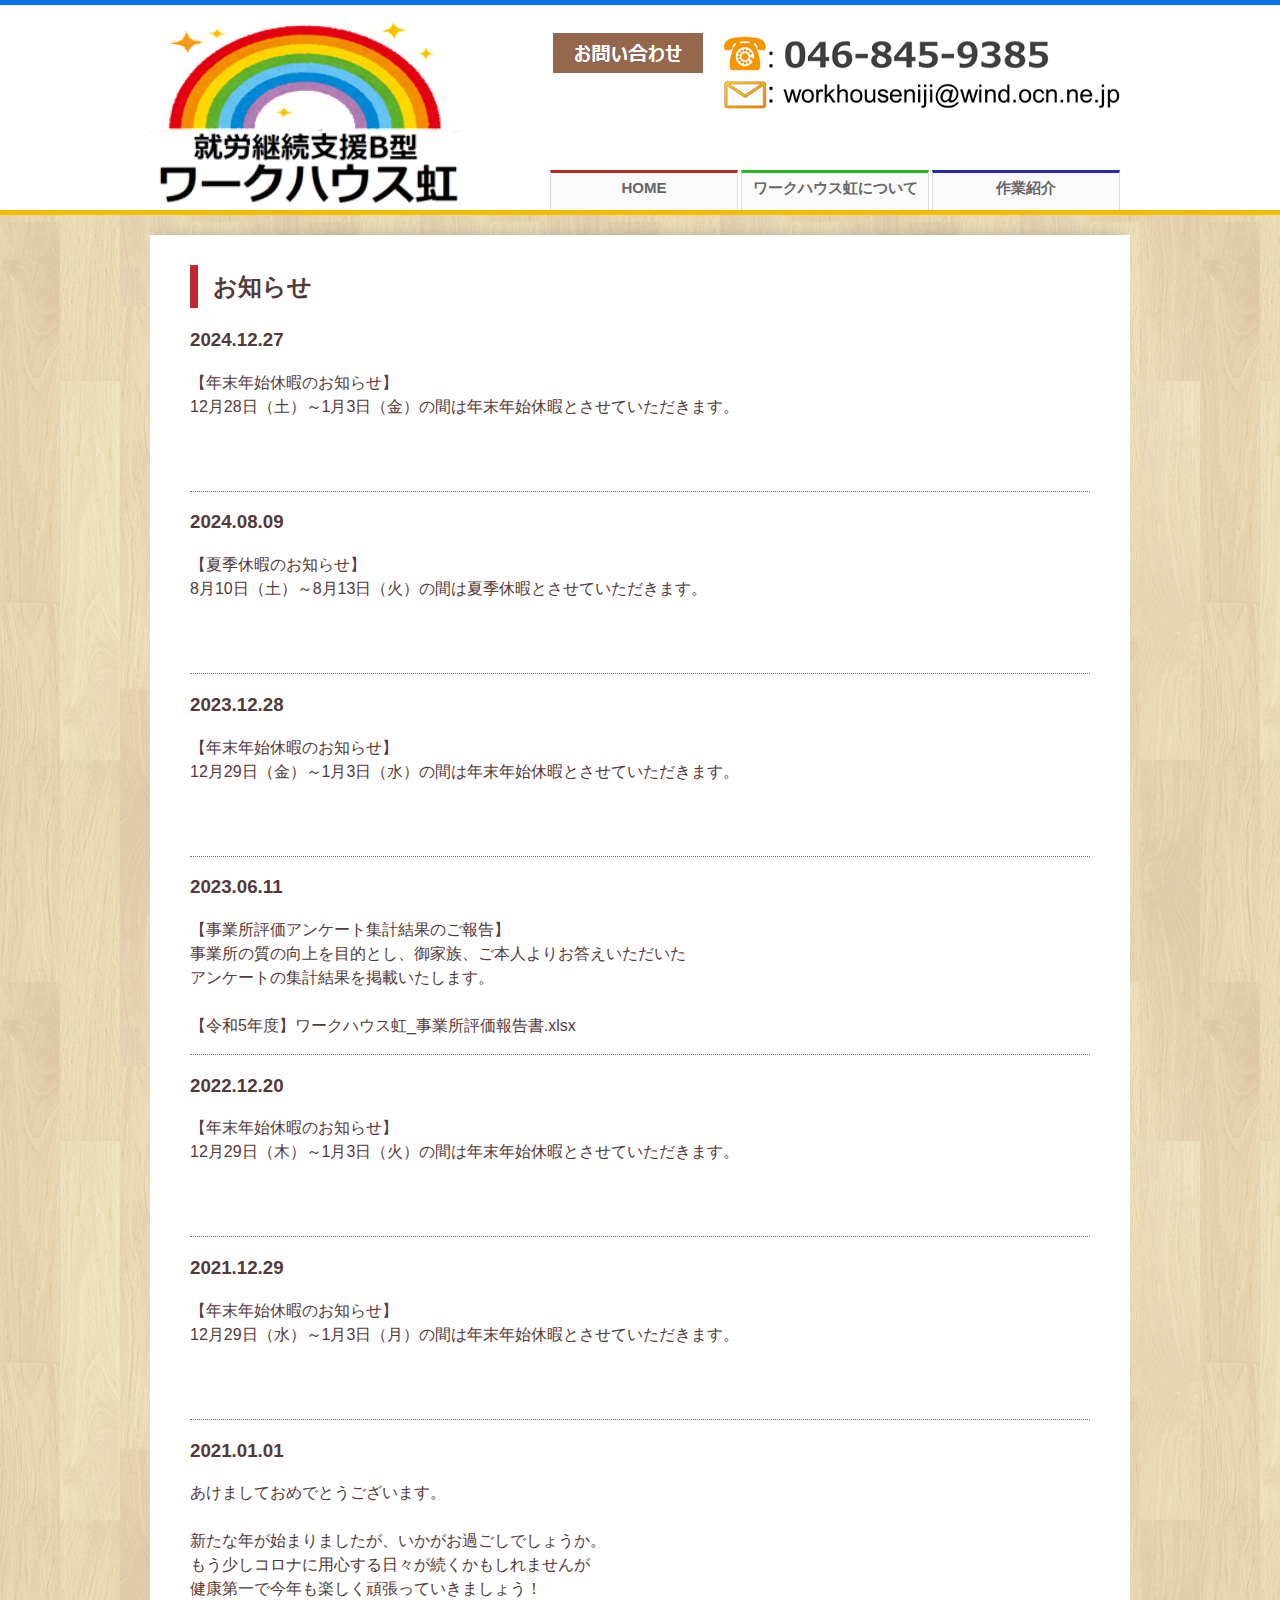
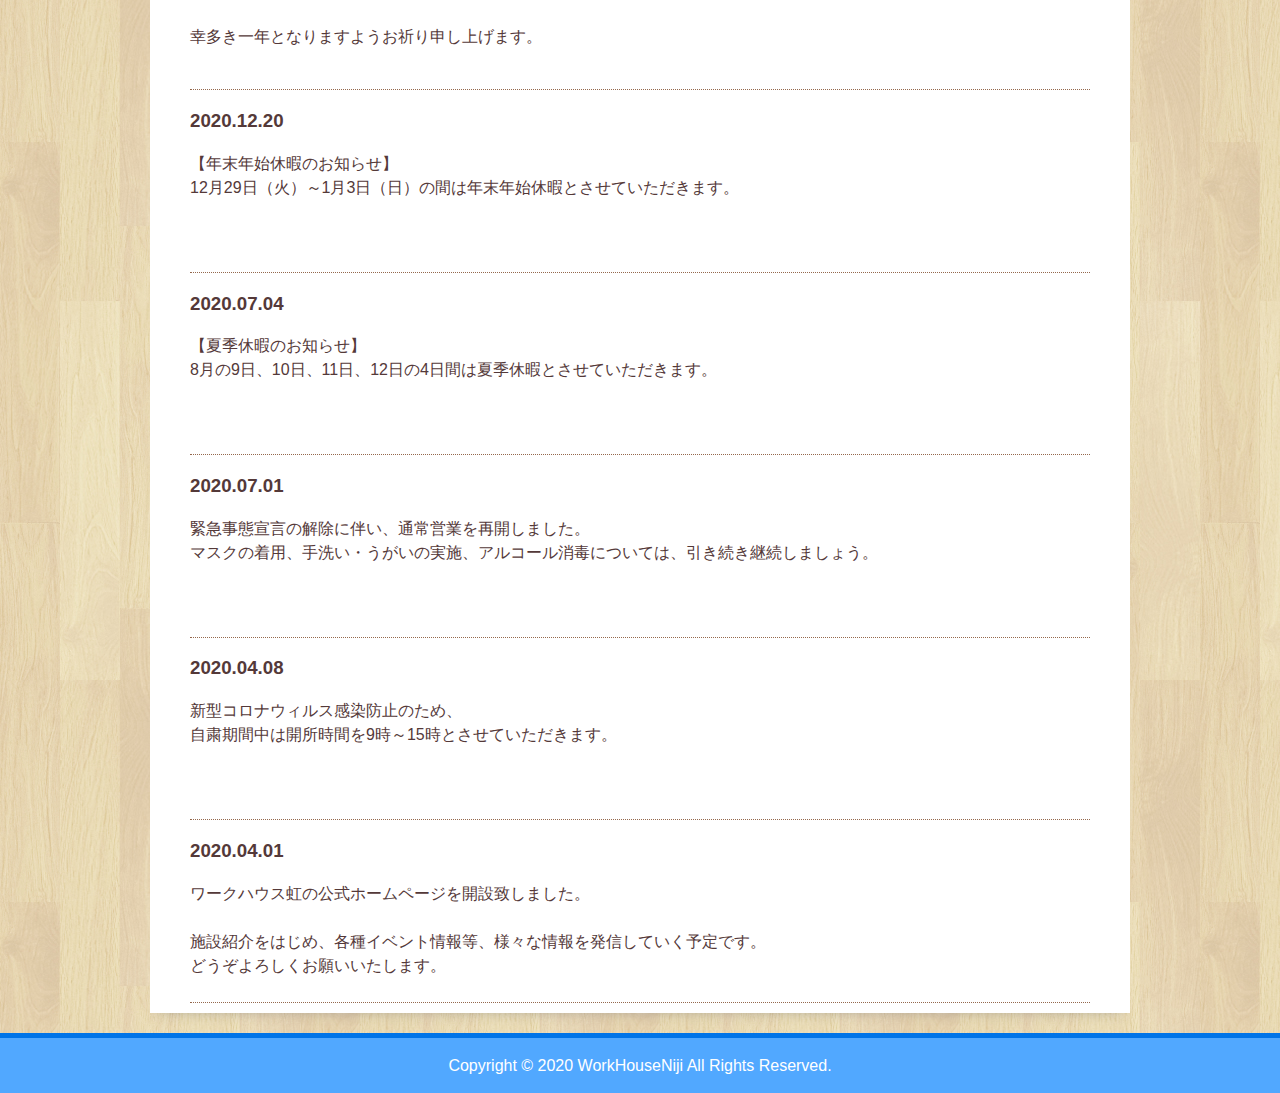
<file: index.html>
<!doctype html>
<html lang="ja">
<head>
	<meta charset="utf-8" name="google-site-verification" content="2zOOhKHNJ8q9hiGZqW_gJARky_xkXr9bU8YmkZG-4Ko" />
	<meta name="description" content="逗子市桜山にある就労継続支援B型事業所ワークハウス虹の公式ホームページです。">
	<title>ワークハウス虹 Official Web Site</title>
	<link href="assets/css/style.css" rel="stylesheet" type="text/css" media="all"/>
	<script src="assets/js/jquery-1.10.2.min.js"></script>

    <script type="text/javascript">
		function ChangeTab(tabname) {
			// タブメニュー実装
			document.getElementById('tab1').style.display = 'none';
			document.getElementById('tab2').style.display = 'none';
			document.getElementById('tab3').style.display = 'none';
			// タブメニュー実装
			document.getElementById(tabname).style.display = 'block';
		}
	//</script>
</head>
<body>

<div id="header">
	<div id="header_in">
		<h1><a href="#" title="Logo"><span class="hidden">logo</span></a></h1>
		<ul>
			<li><a href="green/index.html#sec5"><img src="assets/img/btn_inquiry.png" alt="お問い合わせ"></a></li>
			<li><img src="assets/img/info.png"></li>
		</ul>
		<div class="tabbox">
			<p class="tabs">
    	        <a href="index.html" class="tab1" onclick="ChangeTab('tab1'); return false;">HOME</a>
        	    <a href="green/index.html" class="tab2" onclick="ChangeTab('tab2'); return false;">ワークハウス虹について</a>
         	    <a href="blue/index.html" class="tab3" onclick="ChangeTab('tab3'); return false;">作業紹介</a>
        	</p>
		</div>
	</div>
</div>

<div id="contents">
	<div id="main2">
		<h2 id="sec1">お知らせ</h2>
		<div id="infomation">
			<h3 id="date">2024.12.27</h3>
			<div id="desc2">
				<p>
					【年末年始休暇のお知らせ】<br>
					12月28日（土）～1月3日（金）の間は年末年始休暇とさせていただきます。<br>
				</p>
			</div>
		</div>
		<div id="infomation">
			<h3 id="date">2024.08.09</h3>
			<div id="desc2">
				<p>
					【夏季休暇のお知らせ】<br>
					8月10日（土）～8月13日（火）の間は夏季休暇とさせていただきます。<br>
				</p>
			</div>
		</div>
		<div id="infomation">
			<h3 id="date">2023.12.28</h3>
			<div id="desc2">
				<p>
					【年末年始休暇のお知らせ】<br>
					12月29日（金）～1月3日（水）の間は年末年始休暇とさせていただきます。<br>
				</p>
			</div>
		</div>
		<div id="infomation">
			<h3 id="date">2023.06.11</h3>
			<div id="desc2">
				<p>
					【事業所評価アンケート集計結果のご報告】<br>
					事業所の質の向上を目的とし、御家族、ご本人よりお答えいただいた<br>
					アンケートの集計結果を掲載いたします。<br>
					<br>
					<a href="https://view.officeapps.live.com/op/view.aspx?src=https%3A%2F%2Fraw.githubusercontent.com%2Fworkhouseniji%2FHomepage%2Fmaster%2Fdownload%2Ffiles%2F%25E3%2580%2590%25E4%25BB%25A4%25E5%2592%258C5%25E5%25B9%25B4%25E5%25BA%25A6%25E3%2580%2591%25E3%2583%25AF%25E3%2583%25BC%25E3%2582%25AF%25E3%2583%258F%25E3%2582%25A6%25E3%2582%25B9%25E8%2599%25B9_%25E4%25BA%258B%25E6%25A5%25AD%25E6%2589%2580%25E8%25A9%2595%25E4%25BE%25A1%25E5%25A0%25B1%25E5%2591%258A%25E6%259B%25B8.xlsx&wdOrigin=BROWSELINK">【令和5年度】ワークハウス虹_事業所評価報告書.xlsx</a><br>
				</p>
			</div>
		</div>
		<div id="infomation">
			<h3 id="date">2022.12.20</h3>
			<div id="desc2">
				<p>
					【年末年始休暇のお知らせ】<br>
					12月29日（木）～1月3日（火）の間は年末年始休暇とさせていただきます。<br>
				</p>
			</div>
		</div>
		<div id="infomation">
			<h3 id="date">2021.12.29</h3>
			<div id="desc2">
				<p>
					【年末年始休暇のお知らせ】<br>
					12月29日（水）～1月3日（月）の間は年末年始休暇とさせていただきます。<br>
				</p>
			</div>
		</div>
		<div id="infomation">
			<h3 id="date">2021.01.01</h3>
			<div id="desc2">
				<p>
					あけましておめでとうございます。<br>
					<br>
					新たな年が始まりましたが、いかがお過ごしでしょうか。<br>
					もう少しコロナに用心する日々が続くかもしれませんが<br>
					健康第一で今年も楽しく頑張っていきましょう！<br>
					<br>
					幸多き一年となりますようお祈り申し上げます。<br><br>
				</p>
			</div>
		</div>
		<div id="infomation">
			<h3 id="date">2020.12.20</h3>
			<div id="desc2">
				<p>
					【年末年始休暇のお知らせ】<br>
					12月29日（火）～1月3日（日）の間は年末年始休暇とさせていただきます。<br>
				</p>
			</div>
		</div>
		<div id="infomation">
			<h3 id="date">2020.07.04</h3>
			<div id="desc2">
				<p>
					【夏季休暇のお知らせ】<br>
					8月の9日、10日、11日、12日の4日間は夏季休暇とさせていただきます。<br>
				</p>
			</div>
		</div>
		<div id="infomation">
			<h3 id="date">2020.07.01</h3>
			<div id="desc2">
				<p>
					緊急事態宣言の解除に伴い、通常営業を再開しました。<br>
					マスクの着用、手洗い・うがいの実施、アルコール消毒については、引き続き継続しましょう。<br>
				</p>
			</div>
		</div>
		<div id="infomation">
			<h3 id="date">2020.04.08</h3>
			<div id="desc2">
				<p>
					新型コロナウィルス感染防止のため、<br>
					自粛期間中は開所時間を9時～15時とさせていただきます。<br>
				</p>
			</div>
		</div>
		<div id="infomation">
			<h3 id="date">2020.04.01</h3>
			<div id="desc2">
				<p>
					ワークハウス虹の公式ホームページを開設致しました。<br>
					<br>
					施設紹介をはじめ、各種イベント情報等、様々な情報を発信していく予定です。<br>
					どうぞよろしくお願いいたします。
				</p>
			</div>
		</div>
	</div>
</div>

<div id="footer">
	<p id="copyright">Copyright &copy; 2020 WorkHouseNiji All Rights Reserved.</p>
</div>

</body>
</html>
</file>
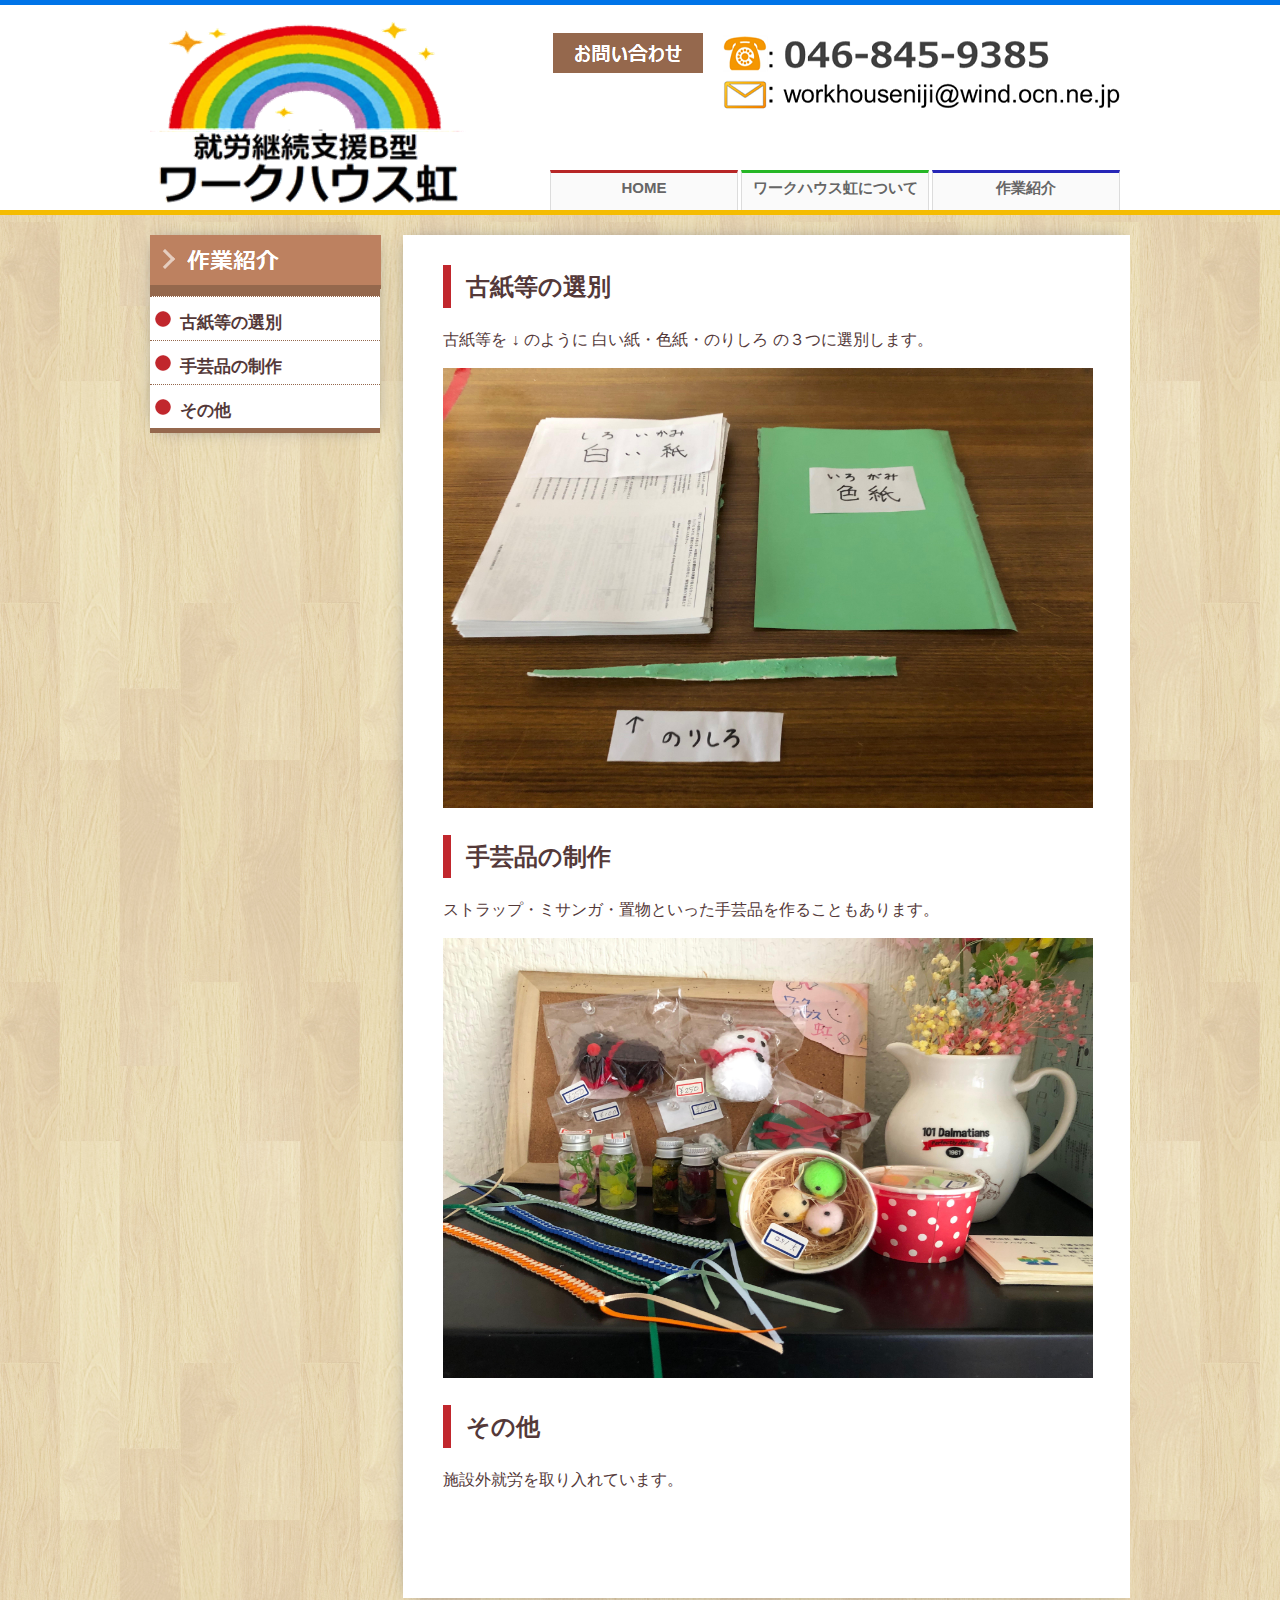
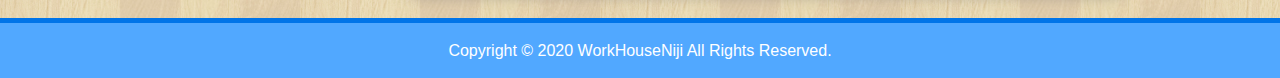
<file: blue/index.html>
<!doctype html>
<html lang="ja">
<head>
	<meta charset="utf-8">
	<title>ワークハウス虹 Official Web Site</title>
	<link href="../assets/css/style.css" rel="stylesheet" type="text/css" media="all"/>
	<script src="../assets/js/jquery-1.10.2.min.js"></script>

    <script type="text/javascript">
		function ChangeTab(tabname) {
			// タブメニュー実装
			document.getElementById('tab1').style.display = 'none';
			document.getElementById('tab2').style.display = 'none';
			document.getElementById('tab3').style.display = 'none';
			// タブメニュー実装
			document.getElementById(tabname).style.display = 'block';
		}
	//</script>
</head>
<body>

<div id="header">
	<div id="header_in">
		<h1><a href="#" title="Logo"><span class="hidden">logo</span></a></h1>
		<ul>
			<li><a href="../green/index.html#sec5"><img src="../assets/img/btn_inquiry.png" alt="お問い合わせ"></a></li>
			<li><a href="#"><img src="../assets/img/info.png"></a></li>
		</ul>
		<div class="tabbox">
			<p class="tabs">
    	        <a href="../index.html" class="tab1" onclick="ChangeTab('tab1'); return false;">HOME</a>
        	    <a href="../green/index.html" class="tab2" onclick="ChangeTab('tab2'); return false;">ワークハウス虹について</a>
         	    <a href="index.html" class="tab3" onclick="ChangeTab('tab3'); return false;">作業紹介</a>
        	</p>
		</div>
	</div>
</div>

<div id="contents">
	<div id="main">
		<h2 id="sec1">古紙等の選別</h2>
		<div id="desc">
			<p>古紙等を ↓ のように 白い紙・色紙・のりしろ の３つに選別します。</p>
			<p><img style="width: 650px; height: 440px;" src="../assets/img/sec1.jpg"></p>
		</div>

		<h2 id="sec2">手芸品の制作</h2>
		<div id="desc">
			<p>ストラップ・ミサンガ・置物といった手芸品を作ることもあります。</p>
			<p><img style="width: 650px; height: 440px;" src="../assets/img/sec2.jpg"></p>
		</div>

		<h2 id="sec3">その他</h2>
		<div id="desc">
			<p>施設外就労を取り入れています。</p>
		</div>
	</div>

	<div id="side">
		<a href="#header"><img src="../assets/img/side_header_blue.png" alt="作業紹介"></a>
		<ul id="navi">
			<li><p><a href="#sec1"><strong>古紙等の選別</strong></a></p></li>
			<li><p><a href="#sec2"><strong>手芸品の制作</strong></a></p></li>
			<li><p><a href="#sec3"><strong>その他</strong></a></p></li>
		</ul>
	</div>
</div>

<div id="footer">
	<p id="copyright">Copyright &copy; 2020 WorkHouseNiji All Rights Reserved.</p>
</div>

</body>
</html>
</file>
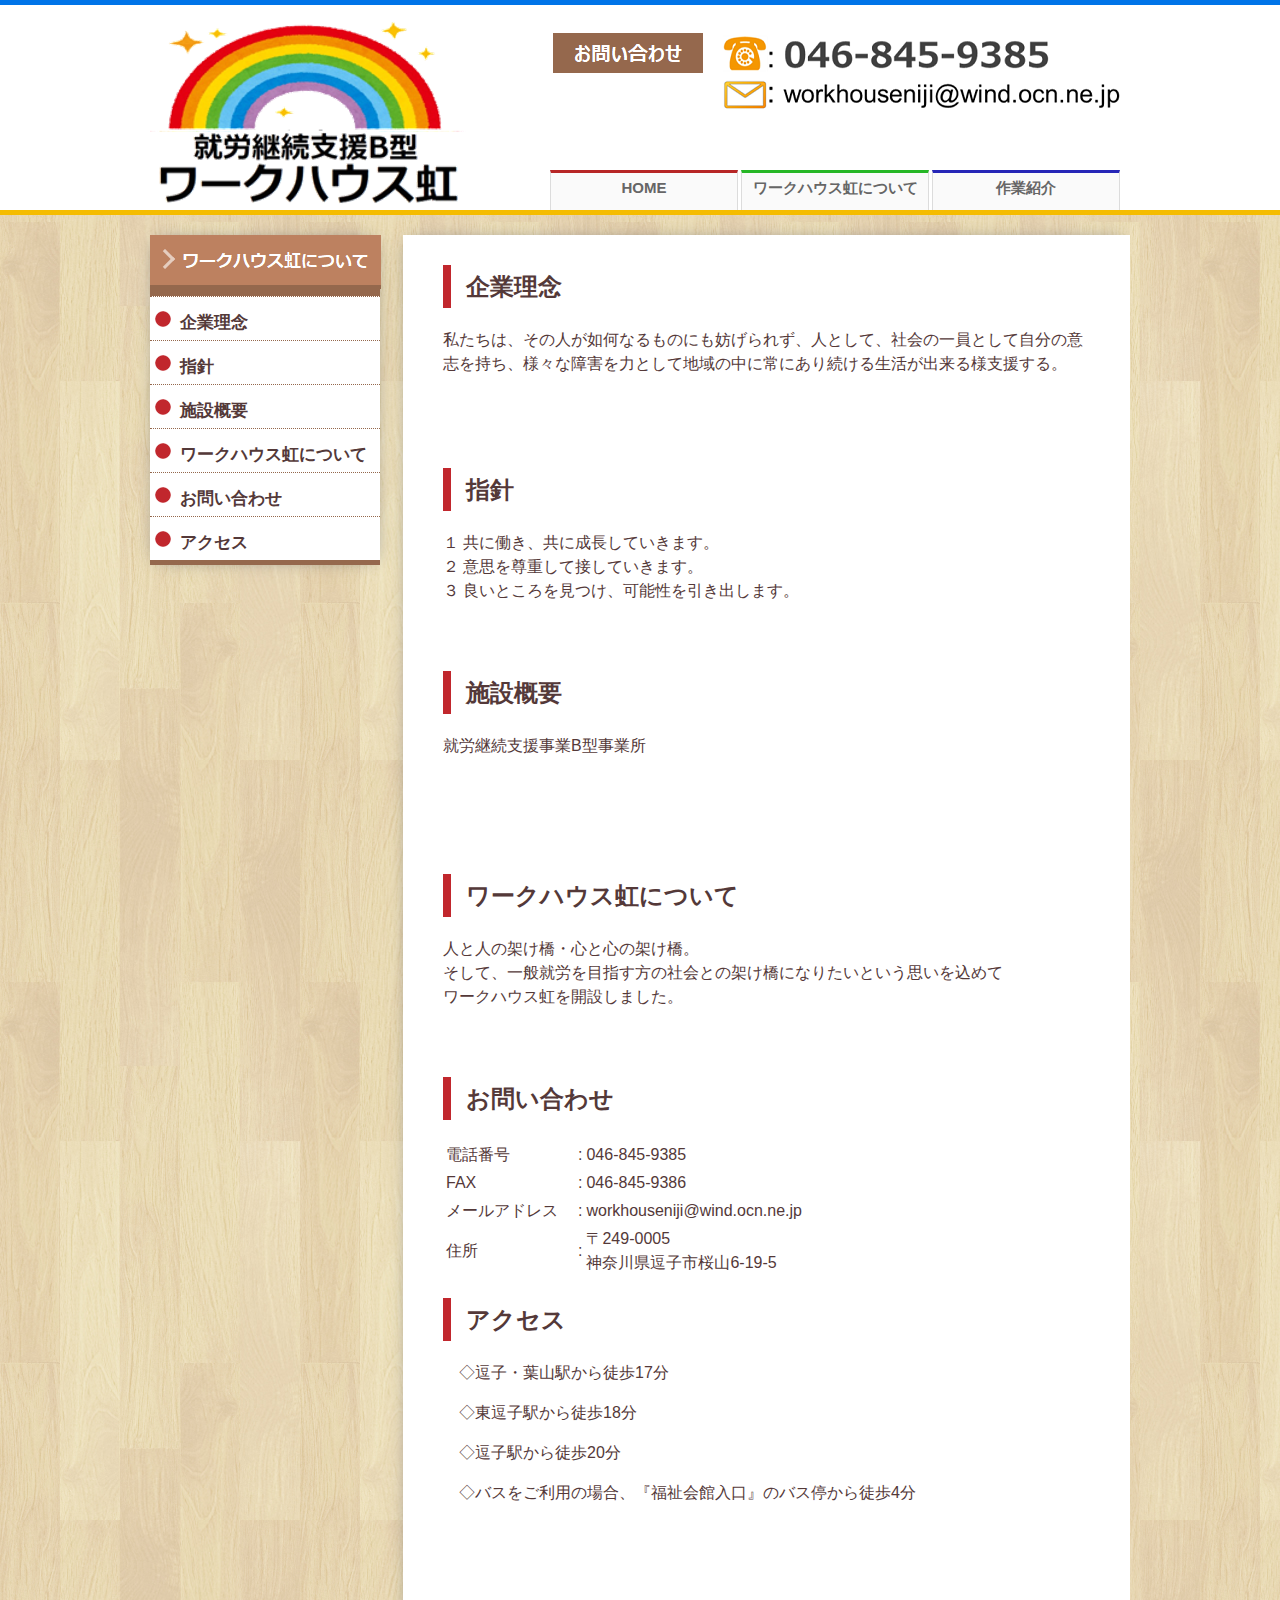
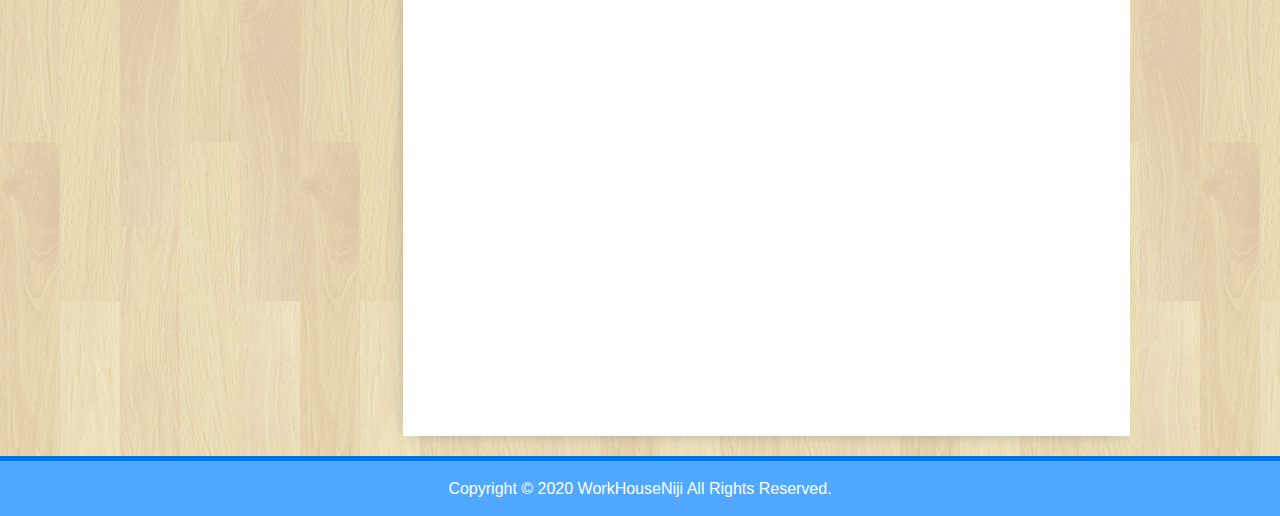
<file: green/index.html>
<!doctype html>
<html lang="ja">
<head>
	<meta charset="utf-8">
	<title>ワークハウス虹 Official Web Site</title>
	<link href="../assets/css/style.css" rel="stylesheet" type="text/css" media="all"/>
	<script src="../assets/js/jquery-1.10.2.min.js"></script>

    <script type="text/javascript">
		function ChangeTab(tabname) {
			// タブメニュー実装
			document.getElementById('tab1').style.display = 'none';
			document.getElementById('tab2').style.display = 'none';
			document.getElementById('tab3').style.display = 'none';
			// タブメニュー実装
			document.getElementById(tabname).style.display = 'block';
		}
	//</script>
</head>
<body>

<div id="header">
	<div id="header_in">
		<h1><a href="#" title="Logo"><span class="hidden">logo</span></a></h1>
		<ul>
			<li><a href="#sec5"><img src="../assets/img/btn_inquiry.png" alt="お問い合わせ"></a></li>
			<li><img src="../assets/img/info.png"></li>
		</ul>
		<div class="tabbox">
			<p class="tabs">
    	        <a href="../index.html" class="tab1" onclick="ChangeTab('tab1'); return false;" style="border-bottom: 1px #000080;">HOME</a>
        	    <a href="index.html" class="tab2" onclick="ChangeTab('tab2'); return false;">ワークハウス虹について</a>
         	    <a href="../blue/index.html" class="tab3" onclick="ChangeTab('tab3'); return false;">作業紹介</a>
        	</p>
		</div>
	</div>
</div>

<div id="contents">
	<div id="main">
		<h2 id="sec1">企業理念</h2>
		<div id="desc">
			<!-- <p style="font-size: 200%; text-align: center;">「共に働き」「共に考える」</p> -->
			<p>私たちは、その人が如何なるものにも妨げられず、人として、社会の一員として自分の意志を持ち、様々な障害を力として地域の中に常にあり続ける生活が出来る様支援する。</p>
		</div>

		<h2 id="sec2">指針</h2>
		<div id="desc">
			<p>１ 共に働き、共に成長していきます。<br>
			   ２ 意思を尊重して接していきます。<br>
			   ３ 良いところを見つけ、可能性を引き出します。</p>
		</div>

		<h2 id="sec3">施設概要</h2>
		<div id="desc">
			<p>就労継続支援事業B型事業所</p>
		</div>

		<h2 id="sec4">ワークハウス虹について</h2>
		<div id="desc">
			<p>人と人の架け橋・心と心の架け橋。<br>
			   そして、一般就労を目指す方の社会との架け橋になりたいという思いを込めて<br>
			   ワークハウス虹を開設しました。</p>
		</div>

		<h2 id="sec5">お問い合わせ</h2>
		<div id="desc">
			<table>
				<tr><td>電話番号</td><td>:</td><td>046-845-9385</td></tr>
				<tr><td>FAX</td><td>:</td><td>046-845-9386</td></tr>
				<tr><td>メールアドレス　</td><td>:</td><td>workhouseniji@wind.ocn.ne.jp</td></tr>
				<tr><td>住所</td><td>:</td><td>〒249-0005<br>神奈川県逗子市桜山6-19-5</td></tr>
			</table>
		</div>

		<h2 id="sec6">アクセス</h2>
		<div id="desc">
			<p>　◇逗子・葉山駅から徒歩17分</p>
			<p>　◇東逗子駅から徒歩18分</p>
			<p>　◇逗子駅から徒歩20分</p>
			<p>　◇バスをご利用の場合、『福祉会館入口』のバス停から徒歩4分</p>
			<iframe id="accessmap" src="https://www.google.com/maps/embed?pb=!1m18!1m12!1m3!1d3256.5649062774787!2d139.58904515428526!3d35.291942479877605!2m3!1f0!2f0!3f0!3m2!1i1024!2i768!4f13.1!3m3!1m2!1s0x601846dd270f57a3%3A0x43763f3a92b1865c!2z44Ov44O844Kv44OP44Km44K5IOiZuQ!5e0!3m2!1sja!2sjp!4v1584972537564!5m2!1sja!2sjp" width="600" height="450" frameborder="0" style="border:0;" allowfullscreen="" aria-hidden="false" tabindex="0"></iframe>
		</div>
		<br>
		<br>
	</div>

	<div id="side">
		<a href="#header"><img src="../assets/img/side_header_green.png" alt="ワークハウス虹について"></a>
		<ul id="navi">
			<li><p><a href="#sec1"><strong>企業理念</strong></a></p></li>
			<li><p><a href="#sec2"><strong>指針</strong></a></p></li>
			<li><p><a href="#sec3"><strong>施設概要</strong></a></p></li>
			<li><p><a href="#sec4"><strong>ワークハウス虹について</strong></a></p></li>
			<li><p><a href="#sec5"><strong>お問い合わせ</strong></a></p></li>
			<li><p><a href="#sec6"><strong>アクセス</strong></a></p></li>
		</ul>
	</div>
</div>

<div id="footer">
	<p id="copyright">Copyright &copy; 2020 WorkHouseNiji All Rights Reserved.</p>
</div>

</body>
</html>
</file>
<file: assets/css/style.css>
body{  
	margin: 0;  
	line-height: 150%; 
	background: #f2eadf url(../img/bg_main.jpg);
	color:#543939;
	font-family: "メイリオ","Meiryo","ヒラギノ角ゴ Pro W3","Hiragino Kaku Gothic Pro","ＭＳ Ｐゴシック", "MS P Gothic", sans-serif;
	font-size:100%;
}

a {
	text-decoration: none;
	color:#543939;
}

img {
	border:none;
}

h1 {
	padding:0;
	margin:0;
}
ul {
	padding:0;
	margin:0;
	list-style: none;	
}


h1 a {
	width:335px;
	height:200px;
	display: block;
	background: url(../img/logo.png) no-repeat;
	margin:0;
}

h2 {
	border-left: 8px solid #C1272D;
	padding-left:15px;
	line-height: 180%;
}

/* ヘッダーエリア */
div#header {  
	width: 100%;  
	height: 175px;  
	padding:15px 0;  
	background-color: #fff; 
	color: #fff; 
	border-top:5px solid #0074e8;
	border-bottom:5px solid #F5BC00;
}

div#header_in {
	width: 980px;
	position: relative;
	margin:0 auto;
}

div#header_in ul {
	margin:0 0 0 350px;
	padding:8px;
	position:absolute;
	top:5px;
	right:0px;
	line-height: 0;
}

div#header_in ul li {
	float:left;
	margin-right:20px;
}

div#header_in ul li:last-child {
	margin:0;
}

/* タブメニュー */
div.tabbox {
	padding: 0px; 
	width:580px; 
	height:100px;
	top: 150px;
	left: 400px;
	position: absolute;
}

/* ▼ タブ部分のマージンとパディング領域を設定 */
p.tabs { 
	margin: 0px; 
	padding: 0px; 
}

p.tabs a {
	/* ▼ リンクをタブのように見せる */
	display: block;
	width: 180px;
	height: 31px;
	float: left;
	margin: 0px 3px 0px 0px;
	padding: 3px;
	text-align: center;
	font-size:15px;
}

/* ▼ タブごとの配色設定 */
p.tabs a.tab1 {
	text-decoration:none;
	background-color:#fafafa;
	border-right:1px solid #dcdcdc;
	border-left:1px solid #dcdcdc;
	border-top: 3px solid rgba(170, 0, 0, 0.85);
	color: #666; font-weight:600;
}

p.tabs a.tab2 {
	text-decoration:none;
	background-color:#fafafa;
	border-right:1px solid #dcdcdc;
	border-left:1px solid #dcdcdc;
	border-top: 3px solid rgba(0, 170, 0, 0.85);
	color: #666; font-weight:600;
}
p.tabs a.tab3 {
	text-decoration:none;
	background-color:#fafafa;
	border-right:1px solid #dcdcdc;
	border-left:1px solid #dcdcdc;
	border-top: 3px solid rgba(0, 0, 170, 0.85);
	color: #666; font-weight:600;
}

div.tab {
	/* ▼ ボックス共通の装飾 */
	height: 270px; 
	clear: left;
}

/* ▼ 各ボックスの配色設定 */
div#tab1 {
	border: 2px solid #DDD;
	background-color: #fbfbfb;
}

div#tab2 { 
	border: 2px solid #DDD;
	background-color: #fbfbfb;
}

div#tab3 {
	border: 2px solid #DDD;
	background-color: #fbfbfb;
}

div.tab p { 
	margin: 0.5em;
}

p.tabs a:hover {
	opacity:0.7;
	filter:alpha(opacity=70);
}

/* フッターエリア */
div#footer {  
	width: 100%;  
	height: 40px;  
	padding:0 0 15px;
	background-color: #51a8ff;
	border-top:5px solid #0074e8;
	color: #ffffff;
	text-align:center;

}

/* コンテンツエリア */
div#contents{
	padding: 20px 0;
	margin: 0 auto ;
	width: 980px;
	_zoom: 1;  
    overflow: hidden; 	
}

/* コンテンツエリア　：　メインコンテンツ */
div#main2 {
	width: 900px;
	float: right;
	background: #FFF;
	padding:10px 40px;
	box-shadow: 0 0 18px -8px #66666F;
	position: relative;
}

/* コンテンツエリア　：　メインコンテンツ */
div#main {
	width: 647px;
	float: right;
	background: #FFF;
	padding:10px 40px;
	box-shadow: 0 0 18px -8px #66666F;
	position: relative;
}
/* コンテンツエリア　：　サイドナビ*/
div#side {
	width: 230px;
	float: right;
	background: #95684D;
	box-shadow: 0 0 18px -8px #66666F;
	padding-bottom:5px;
	position: fixed;
}

/* おしらせ */
div#infomation {
	border-bottom:1px dotted #95684D;
}

/* メイン　文章 */
div#desc {
	width:650px;
	min-height: 120px;
}

/* メイン　文章 */
div#desc2 {
	min-height: 120px;
}

/* サイドナビ　：　メニュー部分 */
ul#navi li p {
	width: 200px;
	height:30px;
	background: #fff url(../img/arrow01.png) no-repeat left center;
	background-position:5px;
	padding: 13px 0 0 30px;
	margin:0;
	font-size: 90%;
	cursor: pointer;
	border-top:1px dotted #95684D;
}

/* サイドナビ　カーソルホバー */
ul#navi li p:hover{
	color: #da3c41;
}

div#side strong {
	font-size: 120%;
}

.hidden {
    border: 0 none;
    clip: rect(0px, 0px, 0px, 0px);
    height: 1px;
    margin: -1px;
    overflow: hidden;
    padding: 0;
    position: absolute;
    width: 1px;
}
</file>
